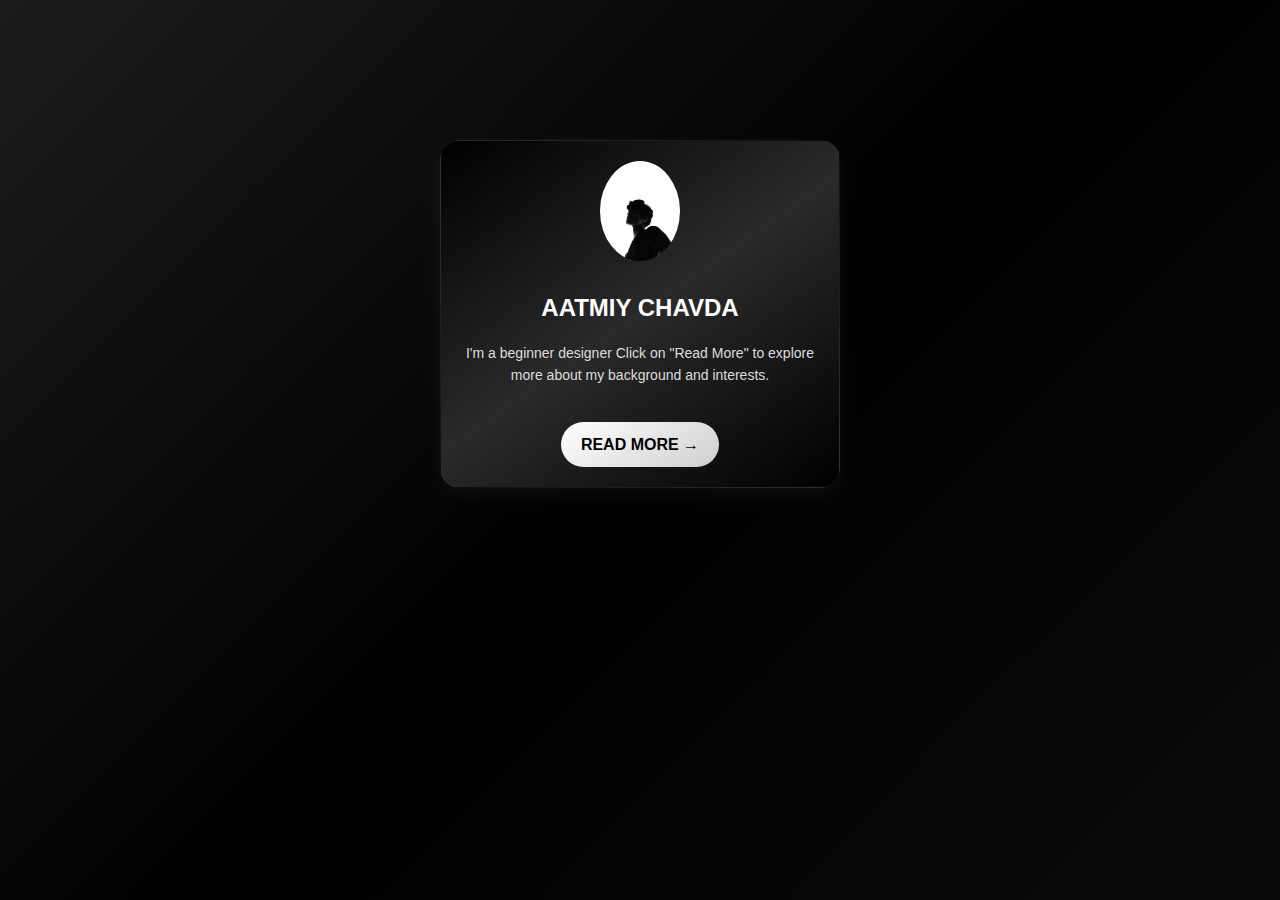
<file: index.html>
<!DOCTYPE html>
<html lang="en">
<head>
  <meta charset="UTF-8" />
  <meta name="viewport" content="width=device-width, initial-scale=1.0" />
  <title>portfolio!?</title>
  <link rel="stylesheet" href="style.css" />
</head>
<body>
  
  <div class="portfolio-container">
    <img src="images/profile.jpg" alt="Profile" class="profile-img" />
    <h1>AATMIY CHAVDA</h1>
    <p class="description">
  I'm a beginner designer Click on "Read More" to explore more about my background and interests.   
    </p>
    <a href="about.html" class="read-more">READ MORE →</a>
  </div>
  <script src="script.js"></script>

</body>
</html>
</file>
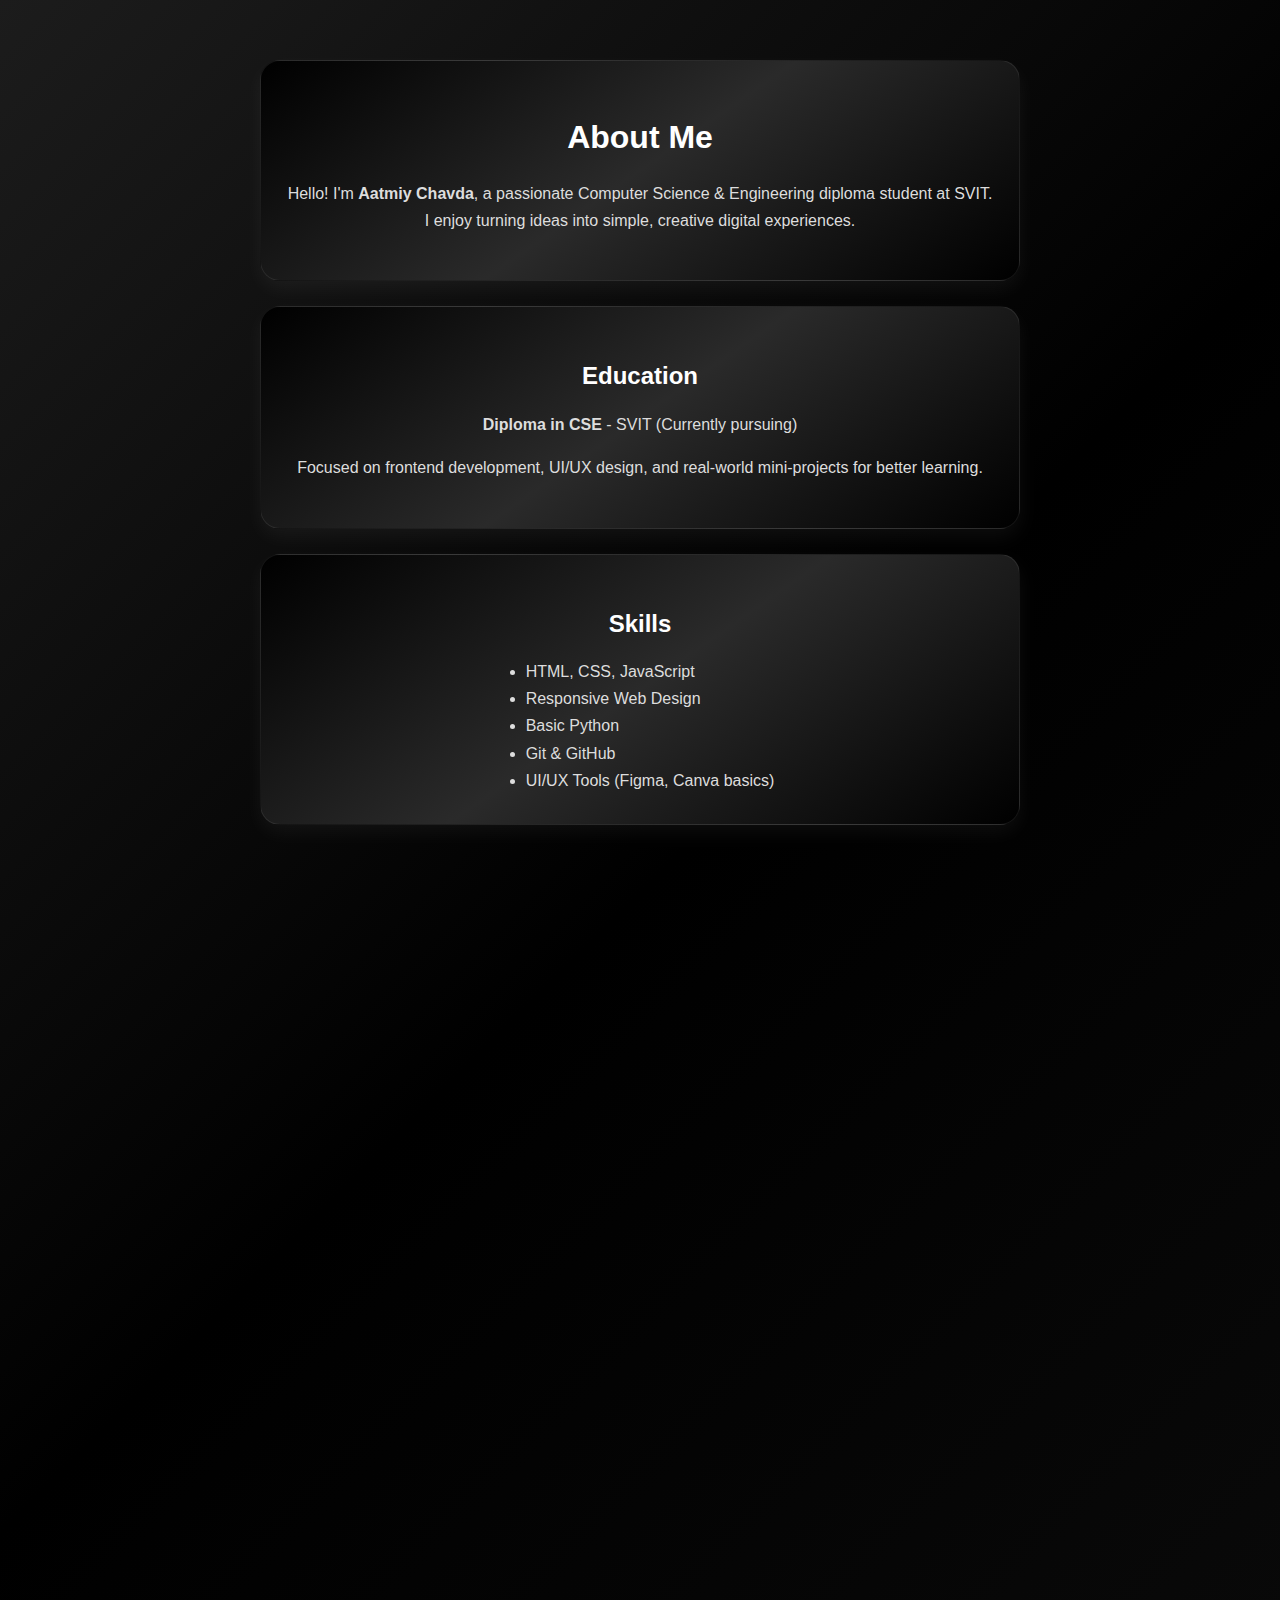
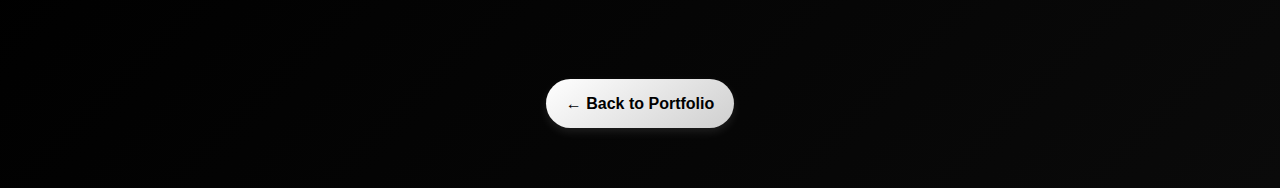
<file: portfolio/about.html>
<!DOCTYPE html>
<html lang="en">
<head>
  <meta charset="UTF-8" />
  <meta name="viewport" content="width=device-width, initial-scale=1.0"/>
  <title>About Me - Aatmiy</title>
  <link rel="stylesheet" href="about.css" />
  <head>
  <script defer src="script.js"></script>
</head>

</head>
<body>
  <div class="container">

    <div class="section">
      <h1>About Me</h1>
      <p>Hello! I'm <strong>Aatmiy Chavda</strong>, a passionate Computer Science & Engineering diploma student at SVIT. I enjoy turning ideas into simple, creative digital experiences.</p>
    </div>

    <div class="section">
      <h2> Education</h2>
      <p><strong>Diploma in CSE</strong> - SVIT (Currently pursuing)</p>
      <p>Focused on frontend development, UI/UX design, and real-world mini-projects for better learning.</p>
    </div>

    <div class="section">
      <h2>Skills</h2>
      <ul>
        <li>HTML, CSS, JavaScript</li>
        <li>Responsive Web Design</li>
        <li>Basic Python</li>
        <li>Git & GitHub</li>
        <li>UI/UX Tools (Figma, Canva basics)</li>
      </ul>
    </div>

    <div class="section">
      <h2> Interests</h2>
      <ul>
        <li>Building user-friendly websites</li>
        <li>Creating smooth UI interactions</li>
        <li>Exploring frontend frameworks</li>
        <li>Learning by doing projects</li>
      </ul>
    </div>

    <div class="section">
      <h2>Hobbies</h2>
      <ul>
        <li>Photo editing & visual design</li>
        <li>Listening to music while coding</li>
        <li>Sketching & anime</li>
        <li>Exploring tech trends</li>
      </ul>
    </div>
    <div class="section">
      <h2> Contact Me</h2>
      <p><strong>Email:</strong> chavdaaatmiy16@gmail.com</p>
      <p><strong>Phone:</strong> +91 6355597519</p>
      <p><strong>Location:</strong> Gujarat, India</p>
    </div>

    <div style="text-align: center;">
      <a href="index.html" class="back">← Back to Portfolio</a>
    </div>

  </div>
</body>
</html>
</file>
<file: style.css>
body {
  font-family: 'Segoe UI', Tahoma, Geneva, Verdana, sans-serif;
  margin: 0;
  padding: 40px 20px;
  background: linear-gradient(135deg, #1c1c1c, #000000, #0a0a0a);
  min-height: 100vh;
  display: flex;
  justify-content: center;
  align-items: flex-start;
  box-sizing: border-box;
  color: #ffffff;
  line-height: 1.6;
}
body {
  opacity: 0;
  transition: opacity 0.5s ease-in-out;
}
body {
  flex-direction: column;
  align-items: center;
  justify-content: flex-start;
}

body.fade-in {
  opacity: 1;
}
    

.portfolio-container {
  background: linear-gradient(145deg, #000000, #2a2a2a, #000000);
  text-align: center;
  padding: 30px 25px;
  border-radius: 20px;
  max-width: 400px;
  margin-top: 100px;
  transition: transform 0.3s ease, box-shadow 0.3s ease;
  box-shadow: 0 8px 25px rgba(255, 255, 255, 0.05);
  cursor: pointer;
  border: 1px solid rgba(255, 255, 255, 0.05);
}
.portfolio-container, .container {
  width: 100%;
  max-width: 400px;
  padding: 20px;
  box-sizing: border-box;
}
.profile-img {
  max-width: 80px;
  height: auto;
}

.portfolio-container:hover {
  transform: scale(1.05);
  box-shadow: 0 20px 40px rgba(255, 255, 255, 0.1);
}


.profile-img {
  width: 100px;
  height: 100px;
  border-radius: 50%;
  object-fit: cover;
  margin-bottom: 20px;
  transition: transform 0.3s ease, box-shadow 0.3s ease;
}

.profile-img:hover {
  transform: scale(1.1);
  box-shadow: 0 0 20px rgba(255, 255, 255, 0.3);
}


h1 {
  font-size: 24px;
  margin: 0;
  color: #ffffff;
}

h1 span {
  font-weight: 300;
  color: #cccccc;
}


.description {
  font-size: 14px;
  margin: 15px 0;
  color: #dddddd;
}

.credit {
  font-size: 12px;
  color: #aaaaaa;
}

.read-more {
  display: inline-block;
  margin-top: 20px;
  text-decoration: none;
  color: #000000;
  padding: 10px 20px;
  border-radius: 30px;
  background: linear-gradient(145deg, #ffffff, #cfcfcf);
  transition: all 0.3s ease;
  font-weight: bold;
}

.read-more:hover {
  transform: scale(1.1);
  box-shadow: 0 0 15px rgba(255, 255, 255, 0.3);
}

/* Project Item Hover */
.project-item:hover {
  background-color: #ffffff;
  color: #000000;
  padding-left: 10px;
  border-left: 6px solid #ffffff;
  transition: all 0.3s ease;
  cursor: pointer;
}
.section:focus {
  outline: 2px dashed #ffffff; /* or any soft color */
  outline-offset: 4px;
}
a, button, .section {
  outline: none;
  -webkit-tap-highlight-color: transparent;
}
.section {
  outline: none;
  -webkit-tap-highlight-color: transparent;
  -webkit-focus-ring-color: transparent;
}
/* Remove mobile blue tap highlight and focus outline */
* {
  -webkit-tap-highlight-color: transparent;
  -webkit-focus-ring-color: transparent;
  outline: none;
}
</file>
<file: portfolio/about.css>
body {
  font-family: 'Segoe UI', Tahoma, Geneva, Verdana, sans-serif;
  margin: 0;
  padding: 40px 20px;
  background: linear-gradient(135deg, #1c1c1c, #000000, #0a0a0a);
  min-height: 100vh;
  display: flex;
  justify-content: center;
  align-items: flex-start;
  box-sizing: border-box;
  color: #f0f0f0;
  line-height: 1.6;
}
body {
  opacity: 0;
  transition: opacity 0.5s ease-in-out;
}
body {
  flex-direction: column;
  align-items: center;
  justify-content: flex-start;
}

body.fade-in {
  opacity: 1;
}
.portfolio-container, .container {
  width: 100%;
  max-width: 400px;
  padding: 20px;
  box-sizing: border-box;
}

.container {
  max-width: 800px;
  width: 100%;
}

.section {
  background: linear-gradient(145deg, #000000, #2a2a2a, #000000);
  text-align: center;
  padding: 30px 25px;
  border-radius: 20px;
  margin-bottom: 25px;
  transition: transform 0.3s ease, box-shadow 0.3s ease;
  box-shadow: 0 8px 20px rgba(255, 255, 255, 0.05);
  border: 1px solid rgba(255, 255, 255, 0.08);
  cursor: pointer;
  color: #ffffff;
}
.section:active {
  transform: scale(1.03);
  box-shadow: 0 20px 40px rgba(255, 255, 255, 0.1);
}
.section:focus {
  outline: none;
  transform: scale(1.03);
  box-shadow: 0 20px 40px rgba(255, 255, 255, 0.1);
}
.section {
  opacity: 0;
  transform: translateY(30px);
  transition: opacity 0.6s ease-out, transform 0.6s ease-out;
}

.section.visible {
  opacity: 1;
  transform: translateY(0);
}

.profile-img {
  max-width: 80px;
  height: auto;
}

.section:hover {
  transform: scale(1.03);
  box-shadow: 0 20px 40px rgba(255, 255, 255, 0.1);
}

h1, h2 {
  color: #ffffff;
  margin-bottom: 15px;
}

p, li {
  color: #dddddd;
  line-height: 1.7;
  font-size: 16px;
}

ul {
  padding-left: 20px;
  margin: 0 auto;
  display: inline-block;
  text-align: left;
}

a.back {
  display: inline-block;
  text-decoration: none;
  color: #000000;
  background: linear-gradient(145deg, #ffffff, #cfcfcf);
  padding: 12px 20px;
  border-radius: 30px;
  transition: all 0.3s ease;
  font-weight: bold;
  box-shadow: 0 4px 10px rgba(255, 255, 255, 0.1);
}

a.back:hover {
  transform: scale(1.1);
  box-shadow: 0 6px 15px rgba(255, 255, 255, 0.2);
}
@media (max-width: 600px) {
  body {
    padding: 10px;
    flex-direction: column;
    align-items: center; /* ✅ centers children like .container */
  }

  .portfolio-container, .container, .section {
    width: 100%;
    max-width: 400px;
    margin: 20px auto;     /* ✅ horizontally center */
    padding: 20px 15px;
    box-sizing: border-box;
  }

  h1, h2 {
    font-size: 20px;
  }

  p, li {
    font-size: 14px;
  }

  .read-more, .back {
    padding: 10px 16px;
    font-size: 14px;
  }

  .profile-img {
    width: 70px;
    height: 70px;
  }
}
.section:focus {
  outline: 2px dashed #ffffff; /* or any soft color */
  outline-offset: 4px;
}

.section {
  outline: none;
  -webkit-tap-highlight-color: transparent;
  -webkit-focus-ring-color: transparent;
}
a, button, .section {
  outline: none;
  -webkit-tap-highlight-color: transparent;
}
</file>
